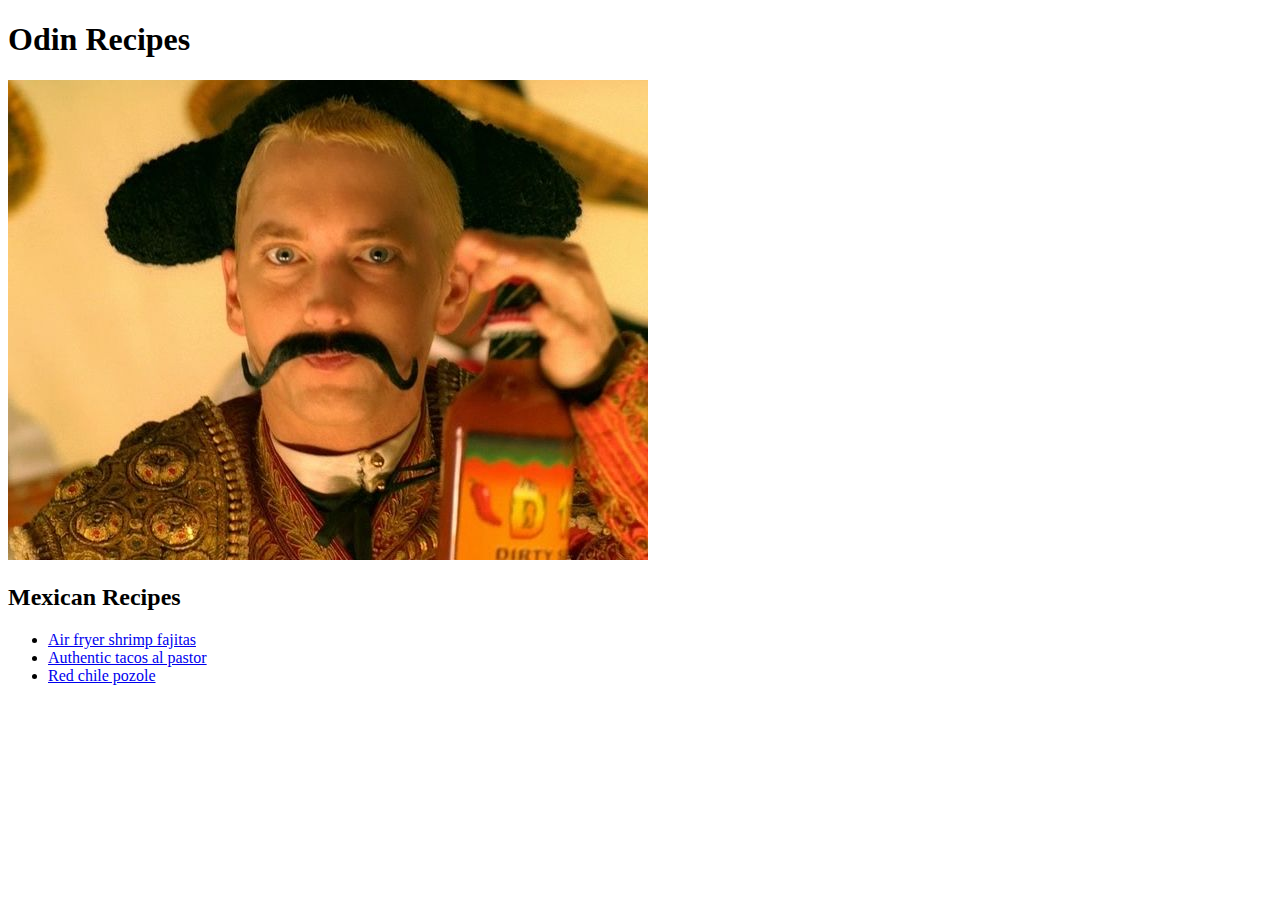
<file: index.html>
<!DOCTYPE html>
<html lang="en">
  <head>
    <meta charset="utf-8">
    <title>Máximo Argañarás</title>
  </head>
  <body>
    <h1>Odin Recipes</h1>
    <img src="./images/mexican-recipes.jpg" alt="welcome-to-mexican-recipes">
    <h2>Mexican Recipes</h2>
    <ul>
      <li><a href="recipes/air-fryer-shrimp-fajitas.html">Air fryer shrimp fajitas</a></li>
      <li><a href="recipes/authentic-tacos-al-pastor.html">Authentic tacos al pastor</a></li>
      <li><a href="recipes/red-chile-pozole.html">Red chile pozole</a></li>
    </ul>
  </body>
</html>
</file>
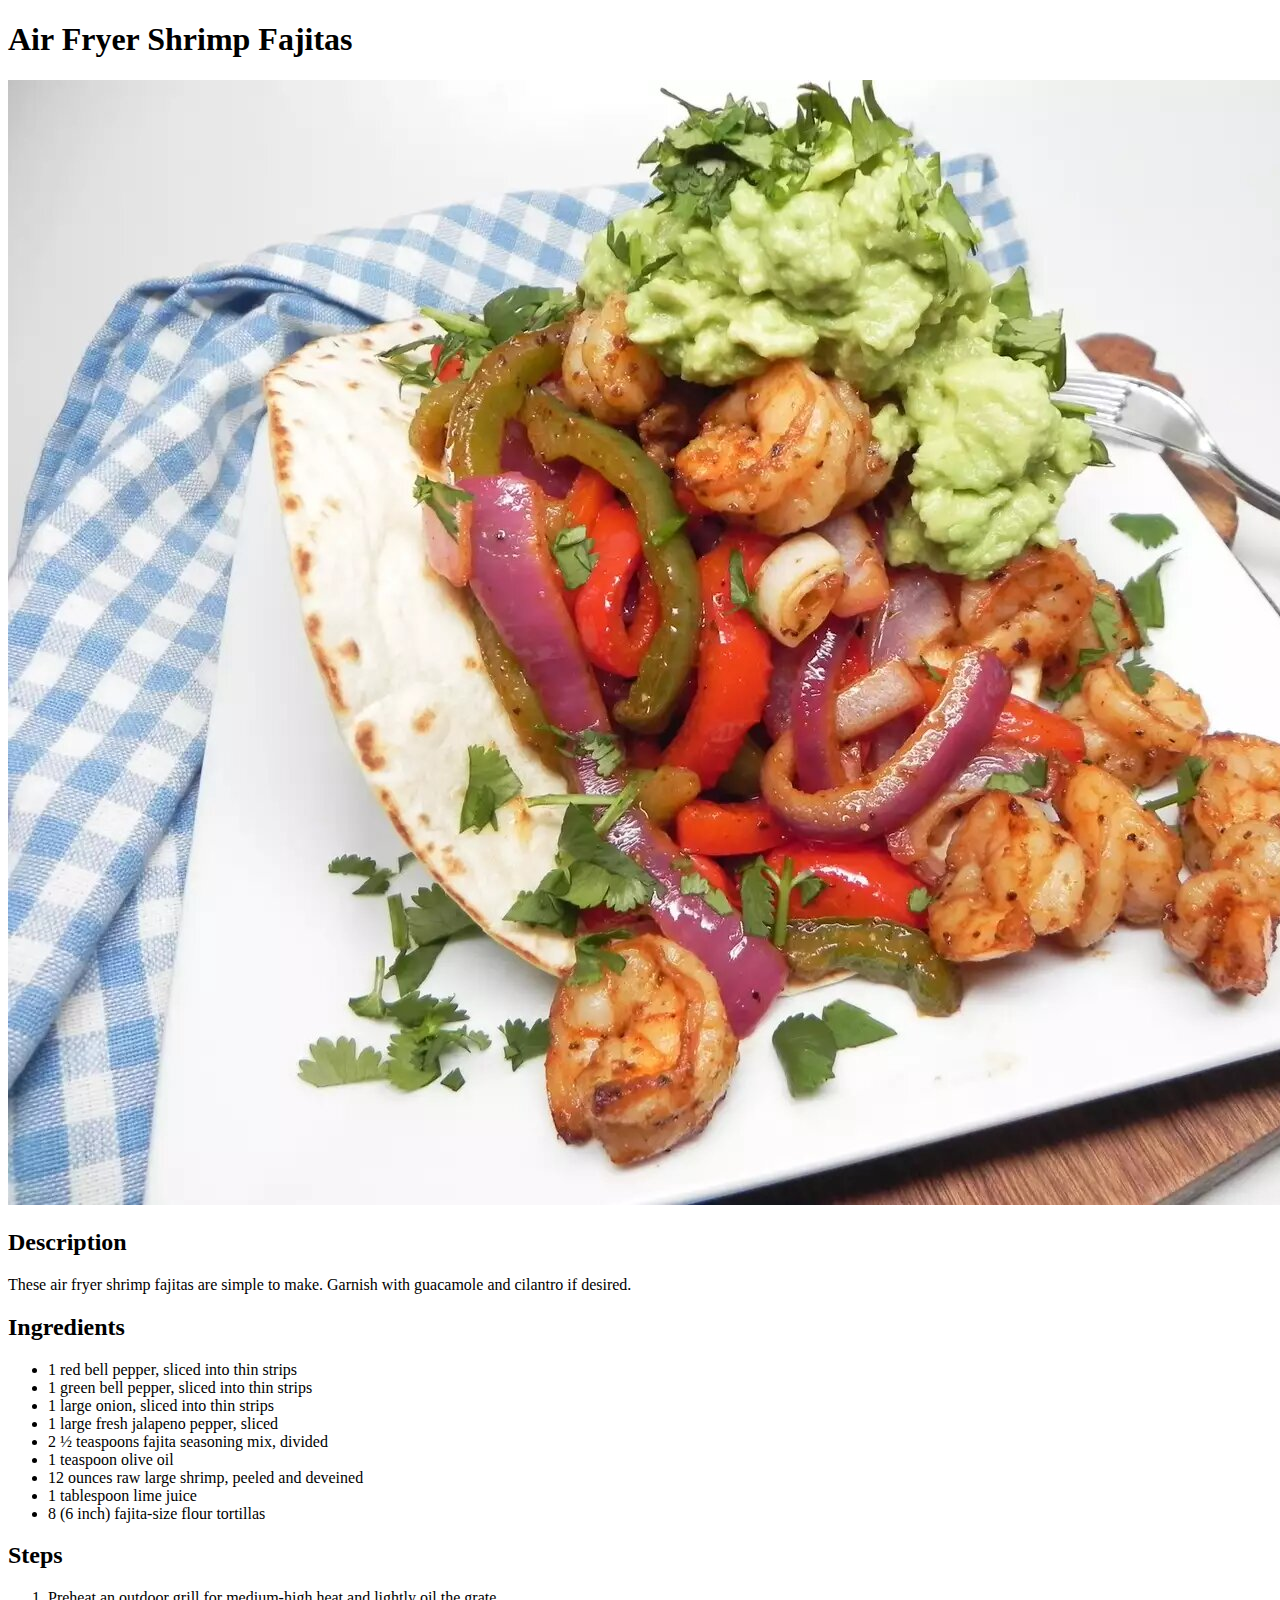
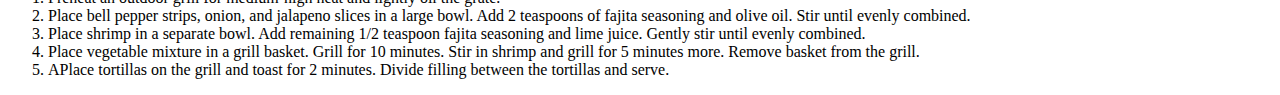
<file: recipes/air-fryer-shrimp-fajitas.html>
<!DOCTYPE html>
<html lang="en">
  <head>
    <meta charset="utf-8">
    <title>Air Fryer Shrimp Fajitas</title>
  </head>
  <body>
    <h1>Air Fryer Shrimp Fajitas</h1>
    <img src="../images/air-fryer-shrimp-fajitas.jpg" alt="air-fryer-shrimp-fajitas">
    <h2>Description</h2>
    <p>These air fryer shrimp fajitas are simple to make. Garnish with guacamole and cilantro if desired.</p>
    <h2>Ingredients</h2>
    <ul>
      <li>1 red bell pepper, sliced into thin strips</li>
      <li>1 green bell pepper, sliced into thin strips</li>
      <li>1 large onion, sliced into thin strips</li>
      <li>1 large fresh jalapeno pepper, sliced</li>
      <li>2 ½ teaspoons fajita seasoning mix, divided</li>
      <li>1 teaspoon olive oil</li>
      <li>12 ounces raw large shrimp, peeled and deveined</li>
      <li>1 tablespoon lime juice</li>
      <li>8 (6 inch) fajita-size flour tortillas</li>
    </ul>
    <h2>Steps</h2>
    <ol>
      <li>Preheat an outdoor grill for medium-high heat and lightly oil the grate.</li>
      <li>Place bell pepper strips, onion, and jalapeno slices in a large bowl. Add 2 teaspoons of fajita seasoning and olive oil. Stir until evenly combined.</li>
      <li>Place shrimp in a separate bowl. Add remaining 1/2 teaspoon fajita seasoning and lime juice. Gently stir until evenly combined.</li>
      <li>Place vegetable mixture in a grill basket. Grill for 10 minutes. Stir in shrimp and grill for 5 minutes more. Remove basket from the grill.</li>
      <li>APlace tortillas on the grill and toast for 2 minutes. Divide filling between the tortillas and serve.</li>
    </ol>

  </body>
</html>
</file>
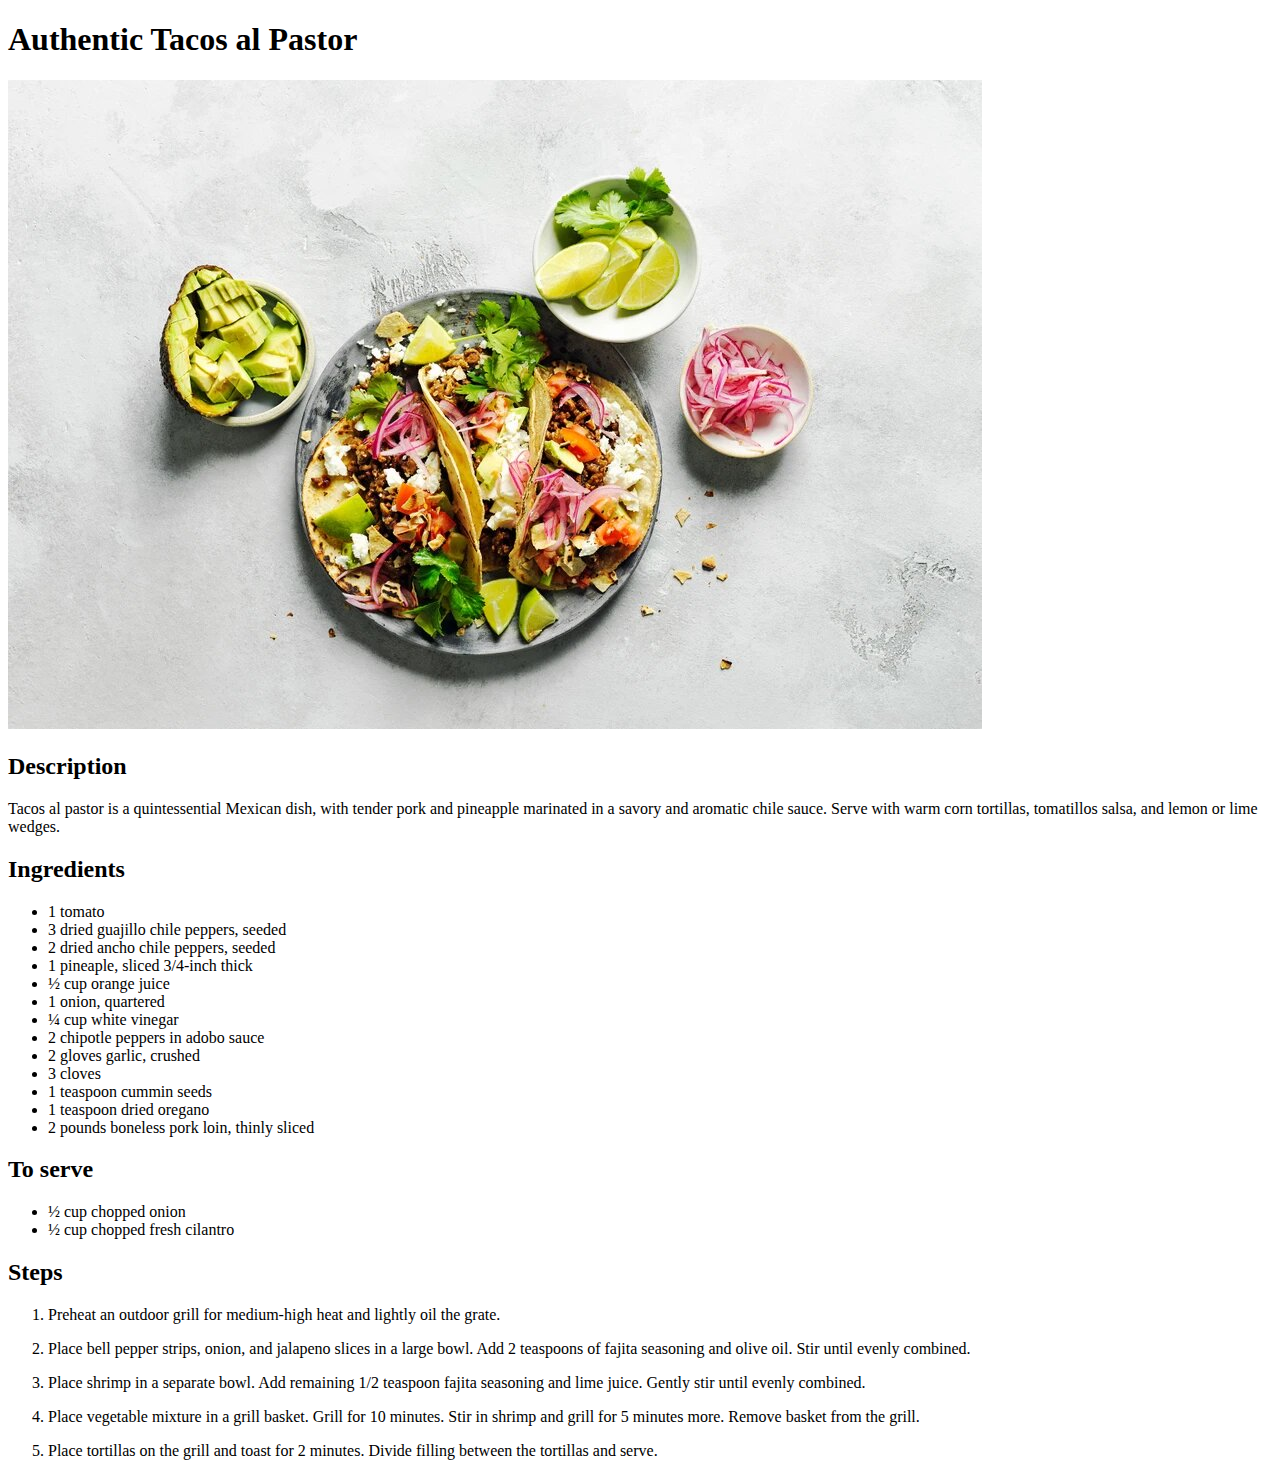
<file: recipes/authentic-tacos-al-pastor.html>
<!DOCTYPE html>
<html lang="en">
  <head>
    <meta charset="utf-8">
    <title>Authentic Tacos al Pastor</title>
  </head>
  <body>
    <h1>Authentic Tacos al Pastor</h1>
    <img src="../images/authentic-tacos-al-pastor.jpg" alt="authentic-tacos-al-pastor">
    <h2>Description</h2>
    <p>Tacos al pastor is a quintessential Mexican dish, with tender pork and pineapple marinated in a savory and aromatic chile sauce. Serve with warm corn tortillas, tomatillos salsa, and lemon or lime wedges.</p>
    <h2>Ingredients</h2>
    <ul>
      <li>1 tomato</li>
      <li>3 dried guajillo chile peppers, seeded</li>
      <li>2 dried ancho chile peppers, seeded</li>
      <li>1 pineaple, sliced 3/4-inch thick</li>
      <li>½ cup orange juice</li>
      <li>1 onion, quartered</li>
      <li>¼ cup white vinegar</li>
      <li>2 chipotle peppers in adobo sauce</li>
      <li>2 gloves garlic, crushed</li>
      <li>3 cloves</li>
      <li>1 teaspoon cummin seeds</li>
      <li>1 teaspoon dried oregano</li>
      <li>2 pounds boneless pork loin, thinly sliced</li>
    </ul>
    <h2>To serve</h2>
    <ul>
      <li>½ cup chopped onion</li>
      <li>½ cup chopped fresh cilantro</li>
    </ul>
    <h2>Steps</h2>
    <ol>
      <li>
        <p>Preheat an outdoor grill for medium-high heat and lightly oil the grate.</p>
      </li>
      <li>
        <p>Place bell pepper strips, onion, and jalapeno slices in a large bowl. Add 2 teaspoons of fajita seasoning and olive oil. Stir until evenly combined.</p>
      </li>
      <li>
        <p>Place shrimp in a separate bowl. Add remaining 1/2 teaspoon fajita seasoning and lime juice. Gently stir until evenly combined.</p>
      </li>
      <li>
        <p>Place vegetable mixture in a grill basket. Grill for 10 minutes. Stir in shrimp and grill for 5 minutes more. Remove basket from the grill.</p>
      </li>
      <li>
        <p>Place tortillas on the grill and toast for 2 minutes. Divide filling between the tortillas and serve.</p>
      </li>
    </ol>
  </body>
</html>
<h1></h1>
</file>
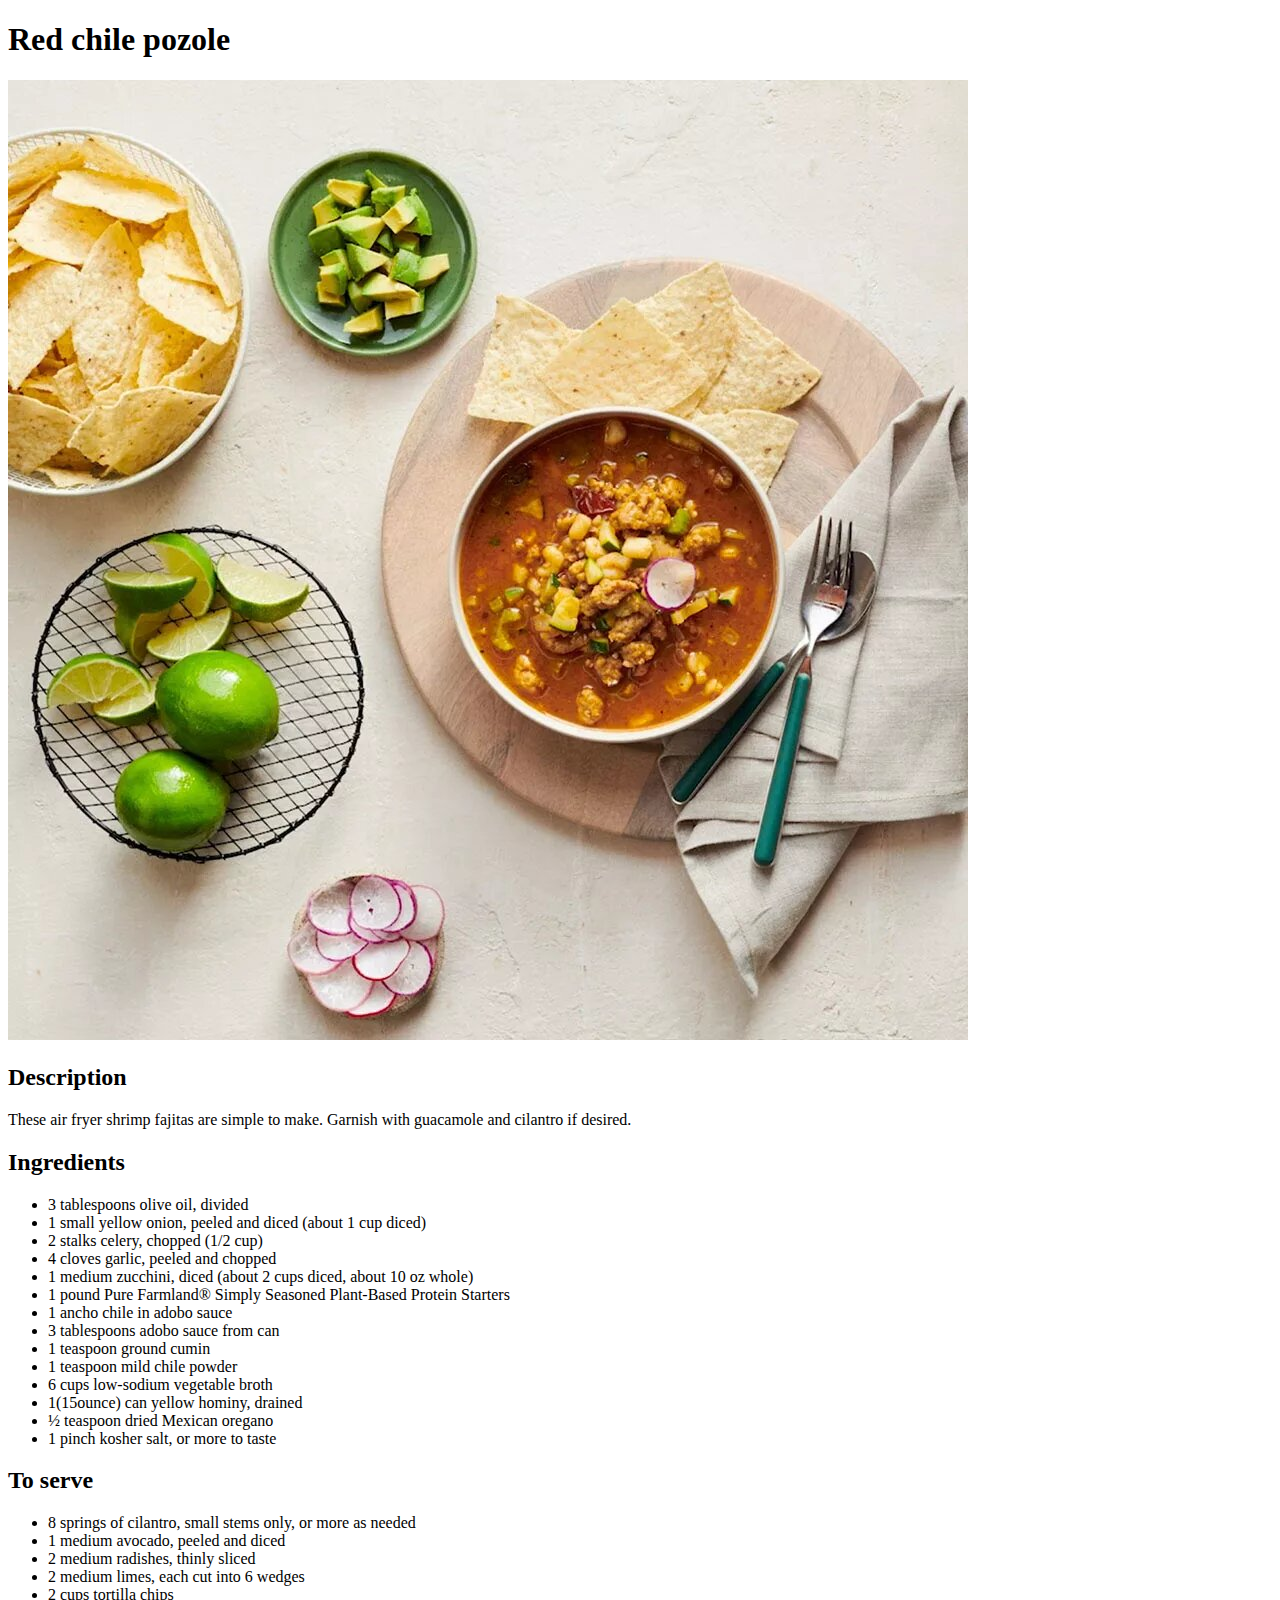
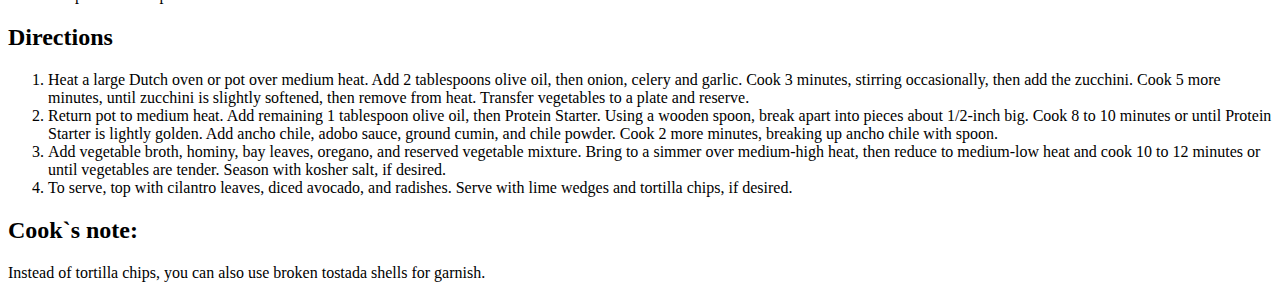
<file: recipes/red-chile-pozole.html>
<!DOCTYPE html>
<html lang="en">
  <head>
    <meta charset="utf-8">
    <title>Red chile pozole</title>
  </head>
  <body>
    <h1>Red chile pozole</h1>
    <img src="../images/pozole.jpg" alt="red-chile-pozole">
    <h2>Description</h2>
    <p>These air fryer shrimp fajitas are simple to make. Garnish with guacamole and cilantro if desired.</p>
    <h2>Ingredients</h2>
    <ul>
      <li>3 tablespoons olive oil, divided</li>
      <li>1 small yellow onion, peeled and diced (about 1 cup diced)</li>
      <li>2 stalks celery, chopped (1/2 cup)</li>
      <li>4 cloves garlic, peeled and chopped</li>
      <li>1 medium zucchini, diced (about 2 cups diced, about 10 oz whole)</li>
      <li>1 pound Pure Farmland® Simply Seasoned Plant-Based Protein Starters</li>
      <li>1 ancho chile in adobo sauce</li>
      <li>3 tablespoons adobo sauce from can</li>
      <li>1 teaspoon ground cumin</li>
      <li>1 teaspoon mild chile powder</li>
      <li>6 cups low-sodium vegetable broth</li>
      <li>1(15ounce) can yellow hominy, drained</li>
      <li>½ teaspoon dried Mexican oregano</li>
      <li>1 pinch kosher salt, or more to taste</li>
    </ul>
    <h2>To serve</h2>
    <ul>
      <li>8 springs of cilantro, small stems only, or more as needed</li>
      <li>1 medium avocado, peeled and diced</li>
      <li>2 medium radishes, thinly sliced</li>
      <li>2 medium limes, each cut into 6 wedges</li>
      <li>2 cups tortilla chips</li>
    </ul>
    <h2>Directions</h2>
    <ol>
      <li>Heat a large Dutch oven or pot over medium heat. Add 2 tablespoons olive oil, then onion, celery and garlic. Cook 3 minutes, stirring occasionally, then add the zucchini. Cook 5 more minutes, until zucchini is slightly softened, then remove from heat. Transfer vegetables to a plate and reserve.</li>
      <li>Return pot to medium heat. Add remaining 1 tablespoon olive oil, then Protein Starter. Using a wooden spoon, break apart into pieces about 1/2-inch big. Cook 8 to 10 minutes or until Protein Starter is lightly golden. Add ancho chile, adobo sauce, ground cumin, and chile powder. Cook 2 more minutes, breaking up ancho chile with spoon.</li>
      <li>Add vegetable broth, hominy, bay leaves, oregano, and reserved vegetable mixture. Bring to a simmer over medium-high heat, then reduce to medium-low heat and cook 10 to 12 minutes or until vegetables are tender. Season with kosher salt, if desired.</li>
      <li>To serve, top with cilantro leaves, diced avocado, and radishes. Serve with lime wedges and tortilla chips, if desired.</li>
    </ol>
    <h2>Cook`s note:</h2>
    <p>Instead of tortilla chips, you can also use broken tostada shells for garnish.</p>
  </body>
</html>
</file>
